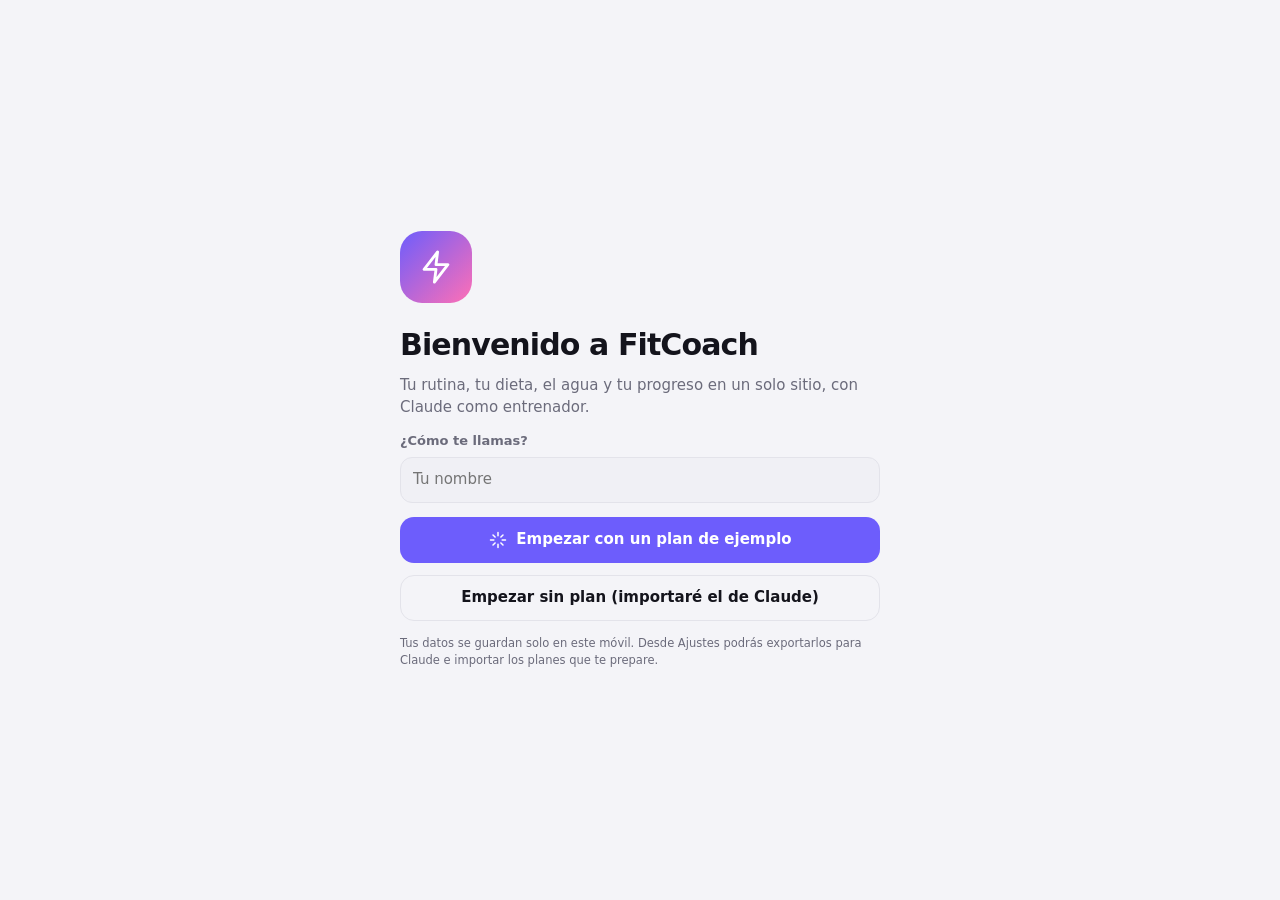
<file: index.html>
<!doctype html>
<html lang="es">
<head>
  <meta charset="utf-8">
  <meta name="viewport" content="width=device-width, initial-scale=1, viewport-fit=cover">
  <meta http-equiv="Content-Security-Policy" content="default-src 'self'; img-src 'self' blob: data:; style-src 'self' 'unsafe-inline'; script-src 'self'; connect-src 'self'; object-src 'none'; base-uri 'none'; form-action 'none'">
  <meta name="theme-color" content="#6d5dfc">
  <meta name="description" content="Entrenos, dieta, agua y progreso corporal, sincronizados con tu entrenador Claude.">
  <title>FitCoach</title>
  <link rel="manifest" href="manifest.webmanifest">
  <link rel="icon" href="icons/icon-192.png">
  <link rel="apple-touch-icon" href="icons/icon-192.png">
  <link rel="stylesheet" href="css/app.css">
</head>
<body>
  <div id="app"></div>
  <noscript>FitCoach necesita JavaScript activado.</noscript>
  <script type="module" src="js/app.js"></script>
</body>
</html>
</file>
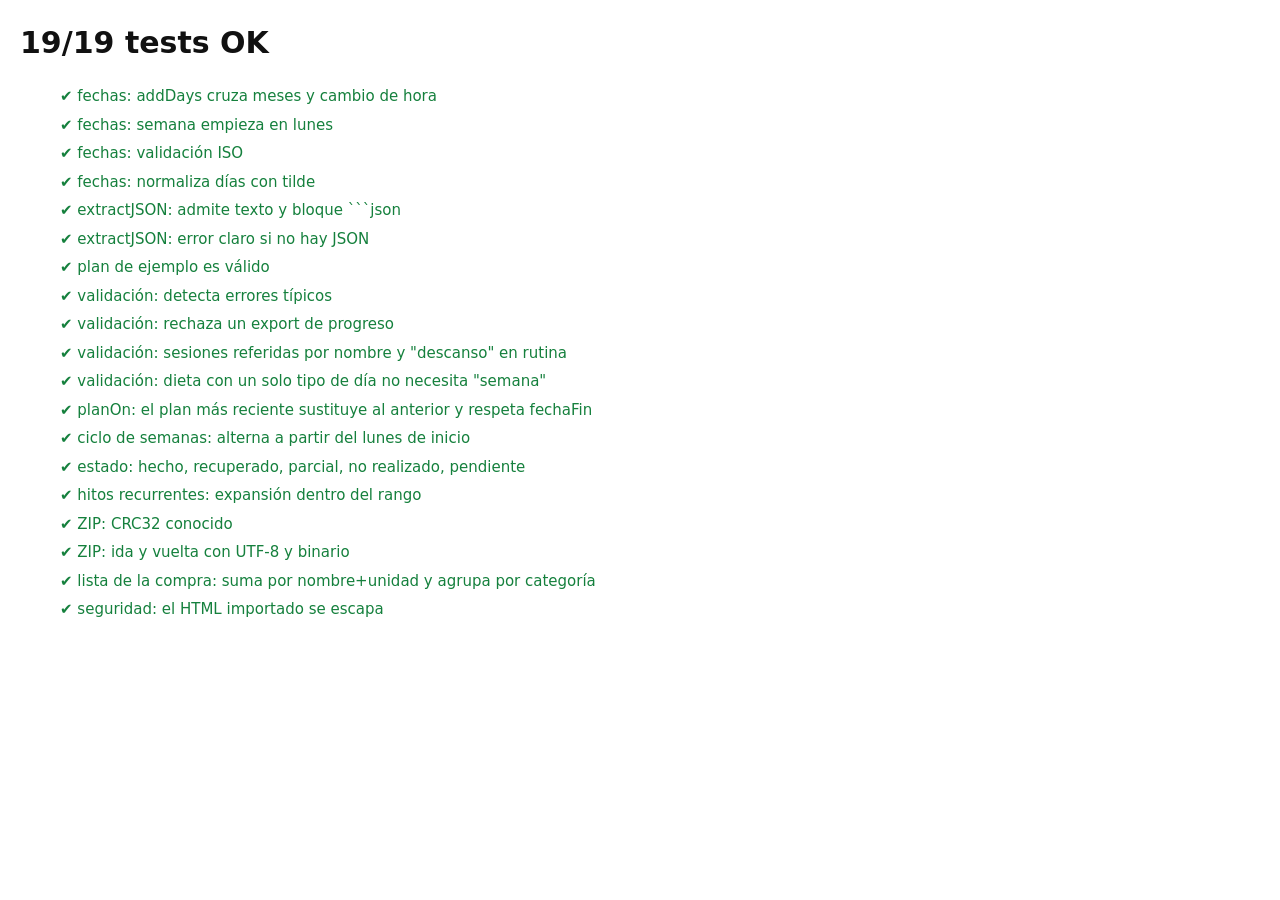
<file: tests/index.html>
<!doctype html>
<html lang="es">
<head>
  <meta charset="utf-8">
  <meta name="viewport" content="width=device-width, initial-scale=1">
  <title>Tests FitCoach</title>
  <style>
    body { font: 15px/1.5 system-ui, sans-serif; margin: 20px; background: #fff; color: #111; }
    li { margin: 6px 0; list-style: none; } .ok { color: #15803d; } .ko { color: #b91c1c; font-weight: 600; }
  </style>
</head>
<body>
  <div id="out">Ejecutando tests…</div>
  <script type="module" src="tests.js"></script>
</body>
</html>
</file>
<file: css/app.css>
/* FitCoach: estilos (mobile-first, tema claro/oscuro) */
:root {
  --bg: #f4f4f8;
  --surface: #ffffff;
  --surface-2: #f0f0f5;
  --text: #14141c;
  --muted: #6b6b7b;
  --border: #e3e3ea;
  --accent: #6d5dfc;
  --accent-soft: #ecebff;
  --accent-text: #4b3fd6;
  --ok: #16a34a;
  --ok-soft: #dcfce7;
  --warn: #d97706;
  --warn-soft: #fef3c7;
  --bad: #dc2626;
  --bad-soft: #fee2e2;
  --water: #0ea5e9;
  --water-soft: #e0f2fe;
  --rest: #a1a1b0;
  --track: #e8e8ef;
  --shadow: 0 1px 2px rgba(20, 20, 40, .04), 0 4px 16px rgba(20, 20, 40, .05);
  --radius: 18px;
  --nav-h: 64px;
  color-scheme: light;
}

@media (prefers-color-scheme: dark) {
  :root:not([data-theme="light"]) {
    --bg: #0c0c12; --surface: #16161f; --surface-2: #1f1f2b; --text: #f2f2f7; --muted: #9a9aad;
    --border: #2a2a38; --accent: #8b7dff; --accent-soft: #24213f; --accent-text: #b4aaff;
    --ok: #22c55e; --ok-soft: #12301f; --warn: #f59e0b; --warn-soft: #3a2a0b; --bad: #f05252; --bad-soft: #3b1515;
    --water: #38bdf8; --water-soft: #0d2c3d; --rest: #5d5d70; --track: #262634;
    --shadow: none; color-scheme: dark;
  }
}
:root[data-theme="dark"] {
  --bg: #0c0c12; --surface: #16161f; --surface-2: #1f1f2b; --text: #f2f2f7; --muted: #9a9aad;
  --border: #2a2a38; --accent: #8b7dff; --accent-soft: #24213f; --accent-text: #b4aaff;
  --ok: #22c55e; --ok-soft: #12301f; --warn: #f59e0b; --warn-soft: #3a2a0b; --bad: #f05252; --bad-soft: #3b1515;
  --water: #38bdf8; --water-soft: #0d2c3d; --rest: #5d5d70; --track: #262634;
  --shadow: none; color-scheme: dark;
}

* { box-sizing: border-box; -webkit-tap-highlight-color: transparent; }
html { -webkit-text-size-adjust: 100%; }
body {
  margin: 0; background: var(--bg); color: var(--text);
  font: 15px/1.45 system-ui, -apple-system, "Segoe UI", Roboto, "Helvetica Neue", Arial, sans-serif;
  overscroll-behavior-y: none;
}
button, input, select, textarea { font: inherit; color: inherit; }
h1, h2, h3, p { margin: 0; }
a { color: var(--accent-text); }

/* ---------- Estructura ---------- */
.app-header {
  position: sticky; top: 0; z-index: 20;
  display: flex; align-items: center; gap: 8px;
  padding: calc(10px + env(safe-area-inset-top)) 16px 10px;
  background: color-mix(in srgb, var(--bg) 88%, transparent);
  backdrop-filter: blur(14px); -webkit-backdrop-filter: blur(14px);
}
.app-header h1 { font-size: 22px; font-weight: 750; letter-spacing: -.02em; flex: 1; min-width: 0; overflow: hidden; text-overflow: ellipsis; white-space: nowrap; }
.app-header .sub { display: block; font-size: 12.5px; font-weight: 500; color: var(--muted); letter-spacing: 0; }
main { max-width: 600px; margin: 0 auto; padding: 4px 16px calc(var(--nav-h) + 28px + env(safe-area-inset-bottom)); }

.bottom-nav {
  position: fixed; left: 0; right: 0; bottom: 0; z-index: 30;
  display: grid; grid-template-columns: repeat(5, 1fr);
  height: calc(var(--nav-h) + env(safe-area-inset-bottom)); padding-bottom: env(safe-area-inset-bottom);
  background: color-mix(in srgb, var(--surface) 92%, transparent);
  backdrop-filter: blur(16px); -webkit-backdrop-filter: blur(16px);
  border-top: 1px solid var(--border);
}
.bottom-nav a {
  display: flex; flex-direction: column; align-items: center; justify-content: center; gap: 3px;
  color: var(--muted); text-decoration: none; font-size: 11px; font-weight: 600;
}
.bottom-nav a .ico { padding: 3px 14px; box-sizing: content-box; border-radius: 99px; transition: background .2s; }
.bottom-nav a.active { color: var(--accent-text); }
.bottom-nav a.active .ico { background: var(--accent-soft); }

/* ---------- Utilidades ---------- */
.row { display: flex; align-items: center; }
.col { display: flex; flex-direction: column; }
.wrap { flex-wrap: wrap; }
.gap { gap: 10px; } .gap-s { gap: 6px; } .gap-l { gap: 16px; }
.grow { flex: 1; min-width: 0; }
.between { justify-content: space-between; }
.center { justify-content: center; text-align: center; }
.mt { margin-top: 14px; } .mt-s { margin-top: 8px; } .mb { margin-bottom: 14px; }
.muted { color: var(--muted); }
.small { font-size: 13px; } .tiny { font-size: 11.5px; }
.strong { font-weight: 700; }
.big { font-size: 28px; font-weight: 800; letter-spacing: -.02em; line-height: 1.1; }
.ellipsis { overflow: hidden; text-overflow: ellipsis; white-space: nowrap; }
.hidden { display: none !important; }
.ok-text { color: var(--ok); } .bad-text { color: var(--bad); } .warn-text { color: var(--warn); }
.grid2 { display: grid; grid-template-columns: 1fr 1fr; gap: 12px; }
.grid3 { display: grid; grid-template-columns: repeat(3, 1fr); gap: 8px; }
.stack > * + * { margin-top: 12px; }
.section-title { font-size: 13px; font-weight: 700; color: var(--muted); text-transform: uppercase; letter-spacing: .06em; margin: 22px 4px 10px; }

/* ---------- Tarjetas ---------- */
.card {
  background: var(--surface); border: 1px solid var(--border); border-radius: var(--radius);
  padding: 16px; box-shadow: var(--shadow);
}
.card + .card { margin-top: 12px; }
.card-head { display: flex; align-items: center; gap: 10px; margin-bottom: 12px; }
.card-head h2, .card-head h3 { font-size: 16px; font-weight: 700; flex: 1; }
.card-icon {
  width: 38px; height: 38px; border-radius: 12px; display: grid; place-items: center; flex: none;
  background: var(--accent-soft); color: var(--accent-text);
}
.card-icon.water { background: var(--water-soft); color: var(--water); }
.card-icon.ok { background: var(--ok-soft); color: var(--ok); }
.card-icon.warn { background: var(--warn-soft); color: var(--warn); }
.card-icon.bad { background: var(--bad-soft); color: var(--bad); }
.card.hero {
  background: linear-gradient(135deg, var(--accent), color-mix(in srgb, var(--accent) 55%, #ff6fb5));
  color: #fff; border: 0;
}
.card.hero .muted { color: rgba(255, 255, 255, .8); }
.card.tappable { cursor: pointer; transition: transform .1s; }
.card.tappable:active { transform: scale(.985); }
.banner { display: flex; gap: 12px; align-items: center; padding: 12px 14px; border-radius: 14px; font-size: 14px; margin-bottom: 12px; }
.banner.warn { background: var(--warn-soft); color: color-mix(in srgb, var(--warn) 70%, var(--text)); }
.banner.bad { background: var(--bad-soft); color: color-mix(in srgb, var(--bad) 70%, var(--text)); }
.banner.info { background: var(--accent-soft); color: var(--accent-text); }
.banner.ok { background: var(--ok-soft); color: color-mix(in srgb, var(--ok) 70%, var(--text)); }
.banner .grow { line-height: 1.35; }

/* ---------- Botones ---------- */
.btn {
  display: inline-flex; align-items: center; justify-content: center; gap: 8px;
  min-height: 46px; padding: 0 18px; border-radius: 14px; border: 1px solid transparent;
  background: var(--surface-2); color: var(--text); font-weight: 650; cursor: pointer;
  transition: transform .08s, opacity .2s, background .2s; text-decoration: none; white-space: nowrap;
}
.btn:active { transform: scale(.97); }
.btn:disabled { opacity: .45; pointer-events: none; }
.btn.primary { background: var(--accent); color: #fff; }
.btn.ok { background: var(--ok); color: #fff; }
.btn.danger { background: var(--bad); color: #fff; }
.btn.ghost { background: transparent; border-color: var(--border); }
.btn.water { background: var(--water-soft); color: var(--water); }
.btn.small { min-height: 36px; padding: 0 12px; border-radius: 11px; font-size: 13.5px; }
.btn.block { width: 100%; }
.card.hero .btn { background: rgba(255, 255, 255, .2); color: #fff; }
.card.hero .btn.solid { background: #fff; color: var(--accent); }
.icon-btn {
  width: 40px; height: 40px; border-radius: 12px; border: 0; background: transparent; color: var(--text);
  display: inline-grid; place-items: center; cursor: pointer; flex: none;
}
.icon-btn:active { background: var(--surface-2); }
.icon-btn.filled { background: var(--surface-2); }

/* ---------- Chips y estados ---------- */
.chip {
  display: inline-flex; align-items: center; gap: 5px; padding: 4px 10px; border-radius: 99px;
  font-size: 12.5px; font-weight: 650; background: var(--surface-2); color: var(--muted); white-space: nowrap;
}
.chip.done, .chip.recovered { background: var(--ok-soft); color: var(--ok); }
.chip.partial { background: var(--warn-soft); color: var(--warn); }
.chip.missed { background: var(--bad-soft); color: var(--bad); }
.chip.pending, .chip.planned { background: var(--accent-soft); color: var(--accent-text); }
.chip.water { background: var(--water-soft); color: var(--water); }

/* ---------- Formularios ---------- */
.field { display: flex; flex-direction: column; gap: 6px; }
.field > span { font-size: 13px; font-weight: 600; color: var(--muted); }
input[type=text], input[type=number], input[type=date], input[type=time], select, textarea {
  width: 100%; min-height: 46px; padding: 10px 12px; border-radius: 12px;
  border: 1px solid var(--border); background: var(--surface-2); outline: none;
}
input:focus, select:focus, textarea:focus { border-color: var(--accent); box-shadow: 0 0 0 3px var(--accent-soft); }
textarea { min-height: 90px; resize: vertical; }
input[type=checkbox] { width: 20px; height: 20px; accent-color: var(--accent); }
.seg { display: flex; background: var(--surface-2); border-radius: 13px; padding: 3px; gap: 3px; }
.seg button, .seg a {
  flex: 1; border: 0; background: transparent; padding: 9px 6px; border-radius: 10px; font-weight: 650;
  font-size: 13.5px; color: var(--muted); cursor: pointer; text-align: center; text-decoration: none;
}
.seg button.on, .seg a.on { background: var(--surface); color: var(--text); box-shadow: 0 1px 3px rgba(0, 0, 0, .12); }
.check-row { display: flex; align-items: center; gap: 10px; padding: 6px 0; }

/* ---------- Listas ---------- */
.list { display: flex; flex-direction: column; }
.list-item { display: flex; align-items: center; gap: 12px; padding: 12px 0; border-bottom: 1px solid var(--border); }
.list-item:last-child { border-bottom: 0; }
.list-item .grow > :first-child { font-weight: 600; }
.empty { text-align: center; padding: 28px 12px; color: var(--muted); }
.empty .ico { opacity: .5; margin-bottom: 6px; }

/* ---------- Progreso ---------- */
.bar { height: 8px; border-radius: 99px; background: var(--track); overflow: hidden; }
.bar > span { display: block; height: 100%; border-radius: 99px; transition: width .4s ease; }
.ring-wrap { position: relative; display: inline-grid; place-items: center; flex: none; }
.ring-wrap > .ring-label { position: absolute; text-align: center; font-weight: 800; font-size: 15px; line-height: 1.1; }
.ring-wrap > .ring-label small { display: block; font-size: 10.5px; color: var(--muted); font-weight: 600; }
.stat { display: flex; flex-direction: column; gap: 2px; }
.stat .v { font-size: 22px; font-weight: 800; letter-spacing: -.02em; }
.stat .l { font-size: 12px; color: var(--muted); font-weight: 600; }

/* ---------- Tira semanal ---------- */
.week-strip { display: grid; grid-template-columns: repeat(7, minmax(0, 1fr)); gap: 6px; }
.week-strip .d { display: flex; flex-direction: column; align-items: center; gap: 5px; font-size: 11.5px; color: var(--muted); font-weight: 600; }
.week-strip .dot {
  width: 34px; height: 34px; border-radius: 11px; display: grid; place-items: center;
  background: var(--surface-2); color: var(--muted); font-size: 13px; font-weight: 700;
}
.week-strip .today .dot { outline: 2px solid var(--accent); outline-offset: 2px; }

/* Colores de estado comunes (calendario y tira semanal) */
.st-done, .st-recovered { background: var(--ok) !important; color: #fff !important; }
.st-partial { background: var(--warn) !important; color: #fff !important; }
.st-missed { background: var(--bad) !important; color: #fff !important; }
.st-pending, .st-planned { background: var(--accent-soft) !important; color: var(--accent-text) !important; }
.st-rest { background: var(--surface-2); }

/* ---------- Calendario ---------- */
.cal-head { display: grid; grid-template-columns: repeat(7, minmax(0, 1fr)); text-align: center; font-size: 12px; color: var(--muted); font-weight: 700; margin-bottom: 6px; }
.cal-grid { display: grid; grid-template-columns: repeat(7, minmax(0, 1fr)); gap: 5px; }
.cal-day {
  position: relative; aspect-ratio: 1 / 1.12; border-radius: 12px; border: 0; padding: 5px 0 0; min-width: 0;
  background: var(--surface-2); display: flex; flex-direction: column; align-items: center; gap: 2px;
  font-weight: 700; font-size: 14px; cursor: pointer; color: var(--text);
}
.cal-day.out { opacity: .32; }
.cal-day.today { outline: 2px solid var(--accent); outline-offset: 1px; }
.cal-day .marks { display: flex; gap: 2px; margin-top: auto; margin-bottom: 5px; min-height: 14px; align-items: center; }
.cal-day .marks .ico { width: 12px; height: 12px; }
.cal-day .tag { font-size: 9px; font-weight: 700; opacity: .9; max-width: 100%; overflow: hidden; text-overflow: ellipsis; white-space: nowrap; padding: 0 3px; }
.cal-day .rec { position: absolute; top: 3px; right: 4px; }
.legend { display: flex; flex-wrap: wrap; gap: 8px 14px; font-size: 12px; color: var(--muted); }
.legend span { display: inline-flex; align-items: center; gap: 6px; }
.legend i { width: 12px; height: 12px; border-radius: 4px; display: inline-block; }

/* ---------- Hitos ---------- */
.hito { display: flex; gap: 12px; align-items: center; padding: 10px 0; }
.hito + .hito { border-top: 1px solid var(--border); }
.hito .card-icon { width: 34px; height: 34px; border-radius: 10px; }

/* ---------- Entrenamiento ---------- */
.ex-card { padding: 14px; }
.ex-card.complete { border-color: color-mix(in srgb, var(--ok) 45%, var(--border)); }
.ex-head { display: flex; gap: 10px; align-items: flex-start; }
.ex-head h3 { font-size: 16px; font-weight: 700; }
.ex-meta { display: flex; flex-wrap: wrap; gap: 6px; margin-top: 6px; }
.set-grid { display: grid; grid-template-columns: 30px 1fr 1fr 48px; gap: 8px; align-items: center; margin-top: 12px; }
.set-grid .h { font-size: 11.5px; color: var(--muted); font-weight: 700; text-align: center; }
.set-grid .n { font-weight: 800; color: var(--muted); text-align: center; }
.set-grid input { min-height: 44px; text-align: center; padding: 6px; font-weight: 700; font-size: 16px; }
.set-check {
  width: 44px; height: 44px; border-radius: 12px; border: 2px solid var(--border); background: transparent;
  display: grid; place-items: center; cursor: pointer; color: transparent;
}
.set-check.on { background: var(--ok); border-color: var(--ok); color: #fff; }
.set-row-done input { background: var(--ok-soft); border-color: transparent; }
.last-perf { font-size: 12.5px; color: var(--muted); margin-top: 8px; }

.timer {
  position: fixed; left: 12px; right: 12px; z-index: 40;
  bottom: calc(var(--nav-h) + 12px + env(safe-area-inset-bottom));
  max-width: 576px; margin: 0 auto;
  background: var(--text); color: var(--bg); border-radius: 18px; padding: 10px 12px 10px 16px;
  display: flex; align-items: center; gap: 10px; box-shadow: 0 8px 30px rgba(0, 0, 0, .3);
  transform: translateY(30px); opacity: 0; visibility: hidden;
  transition: transform .25s ease, opacity .25s ease, visibility 0s linear .25s;
}
.timer.show { transform: none; opacity: 1; visibility: visible; transition: transform .25s ease, opacity .25s ease; }
.timer .t { font-size: 26px; font-weight: 800; font-variant-numeric: tabular-nums; min-width: 72px; }
.timer button { background: color-mix(in srgb, var(--bg) 18%, transparent); color: var(--bg); border: 0; border-radius: 11px; padding: 8px 11px; font-weight: 700; cursor: pointer; }
.timer.done { background: var(--ok); color: #fff; }
.timer.done button { color: #fff; }

/* ---------- Dieta ---------- */
.meal { padding: 14px; }
.meal.eaten { opacity: .72; }
.meal-head { display: flex; align-items: center; gap: 12px; }
.meal-check {
  width: 34px; height: 34px; border-radius: 50%; border: 2px solid var(--border); background: transparent;
  display: grid; place-items: center; cursor: pointer; color: transparent; flex: none;
}
.meal-check.on { background: var(--ok); border-color: var(--ok); color: #fff; }
.food { display: flex; justify-content: space-between; gap: 10px; padding: 7px 0; font-size: 14.5px; }
.food + .food { border-top: 1px dashed var(--border); }
.food .q { color: var(--muted); font-weight: 600; white-space: nowrap; }
.macros { display: grid; grid-template-columns: repeat(4, 1fr); gap: 8px; text-align: center; }
.macros .v { font-weight: 800; font-size: 17px; }
.macros .l { font-size: 11.5px; color: var(--muted); font-weight: 600; }
.date-nav { display: flex; align-items: center; gap: 6px; margin-bottom: 12px; }
.date-nav .label { flex: 1; text-align: center; font-weight: 700; }
.date-nav .label small { display: block; font-weight: 600; color: var(--muted); font-size: 12px; }

/* ---------- Agua ---------- */
.water-card { display: flex; gap: 14px; align-items: center; }
.water-btns { display: flex; gap: 6px; margin-top: 10px; }
.water-btns .btn { flex: 1; min-width: 0; padding: 0 4px; }
.water-btns .btn:last-child { flex: 0 0 38px; }

/* ---------- Compra ---------- */
.shop-item { display: flex; align-items: center; gap: 12px; padding: 11px 0; border-bottom: 1px solid var(--border); cursor: pointer; }
.shop-item:last-child { border-bottom: 0; }
.shop-item.got .grow { text-decoration: line-through; color: var(--muted); }

/* ---------- Progreso y fotos ---------- */
.chart { width: 100%; height: 180px; display: block; overflow: visible; }
.chart .grid { stroke: var(--border); stroke-width: 1; }
.chart .axis { fill: var(--muted); font-size: 10px; font-weight: 600; }
.chart .target { stroke: var(--ok); stroke-dasharray: 4 4; stroke-width: 1.5; }
.chart-empty { height: 120px; display: grid; place-items: center; color: var(--muted); font-size: 14px; }
.photo-grid { display: grid; grid-template-columns: repeat(3, 1fr); gap: 6px; }
.photo-grid button { padding: 0; border: 0; border-radius: 12px; overflow: hidden; aspect-ratio: 3 / 4; background: var(--surface-2); position: relative; cursor: pointer; }
.photo-grid img { width: 100%; height: 100%; object-fit: cover; display: block; }
.photo-grid .cap { position: absolute; left: 0; right: 0; bottom: 0; padding: 14px 6px 5px; font-size: 11px; font-weight: 700; color: #fff; background: linear-gradient(transparent, rgba(0, 0, 0, .65)); text-align: left; }
.compare { display: grid; grid-template-columns: 1fr 1fr; gap: 6px; }
.compare img { width: 100%; aspect-ratio: 3 / 4; object-fit: cover; border-radius: 12px; background: var(--surface-2); display: block; }
.viewer img { width: 100%; border-radius: 14px; display: block; }
.measure-grid { display: grid; grid-template-columns: 1fr 1fr; gap: 10px; }

/* ---------- Hoja inferior ---------- */
.sheet-wrap { position: fixed; inset: 0; z-index: 100; }
.sheet-backdrop { position: absolute; inset: 0; background: rgba(0, 0, 0, .45); opacity: 0; transition: opacity .25s; }
.sheet {
  position: absolute; left: 0; right: 0; bottom: 0; max-height: 92vh; overflow: auto;
  max-width: 600px; margin: 0 auto;
  background: var(--surface); border-radius: 24px 24px 0 0;
  padding: 6px 18px calc(22px + env(safe-area-inset-bottom));
  transform: translateY(100%); transition: transform .25s cubic-bezier(.2, .8, .2, 1);
}
.sheet-wrap.open .sheet-backdrop { opacity: 1; }
.sheet-wrap.open .sheet { transform: none; }
.sheet-handle { width: 40px; height: 5px; border-radius: 9px; background: var(--border); margin: 4px auto 8px; }
.sheet-head { display: flex; align-items: center; gap: 8px; margin-bottom: 12px; }
.sheet-head h2 { flex: 1; font-size: 19px; font-weight: 750; }

/* ---------- Toast ---------- */
.toast {
  position: fixed; left: 50%; z-index: 200; bottom: calc(var(--nav-h) + 20px + env(safe-area-inset-bottom));
  transform: translate(-50%, 30px); opacity: 0; pointer-events: none;
  background: var(--text); color: var(--bg); border-radius: 14px; padding: 12px 16px;
  font-weight: 600; font-size: 14px; display: flex; gap: 14px; align-items: center;
  max-width: calc(100vw - 32px); transition: all .25s ease; box-shadow: 0 8px 30px rgba(0, 0, 0, .25);
}
.toast.show { opacity: 1; transform: translate(-50%, 0); pointer-events: auto; }
.toast button { background: none; border: 0; color: var(--accent); font-weight: 800; cursor: pointer; padding: 0; }
.toast.ok { background: var(--ok); color: #fff; }

/* ---------- Onboarding ---------- */
.onboard { min-height: 100vh; display: flex; flex-direction: column; justify-content: center; padding: 32px 20px; max-width: 520px; margin: 0 auto; }
.onboard .logo { width: 72px; height: 72px; border-radius: 22px; display: grid; place-items: center; color: #fff; background: linear-gradient(135deg, var(--accent), #ff6fb5); margin-bottom: 20px; }
.onboard h1 { font-size: 30px; font-weight: 800; letter-spacing: -.03em; }

.fade-in { animation: fade .22s ease; }
@keyframes fade { from { opacity: 0; transform: translateY(6px); } to { opacity: 1; transform: none; } }
@media (prefers-reduced-motion: reduce) { * { animation: none !important; transition: none !important; } }
</file>
